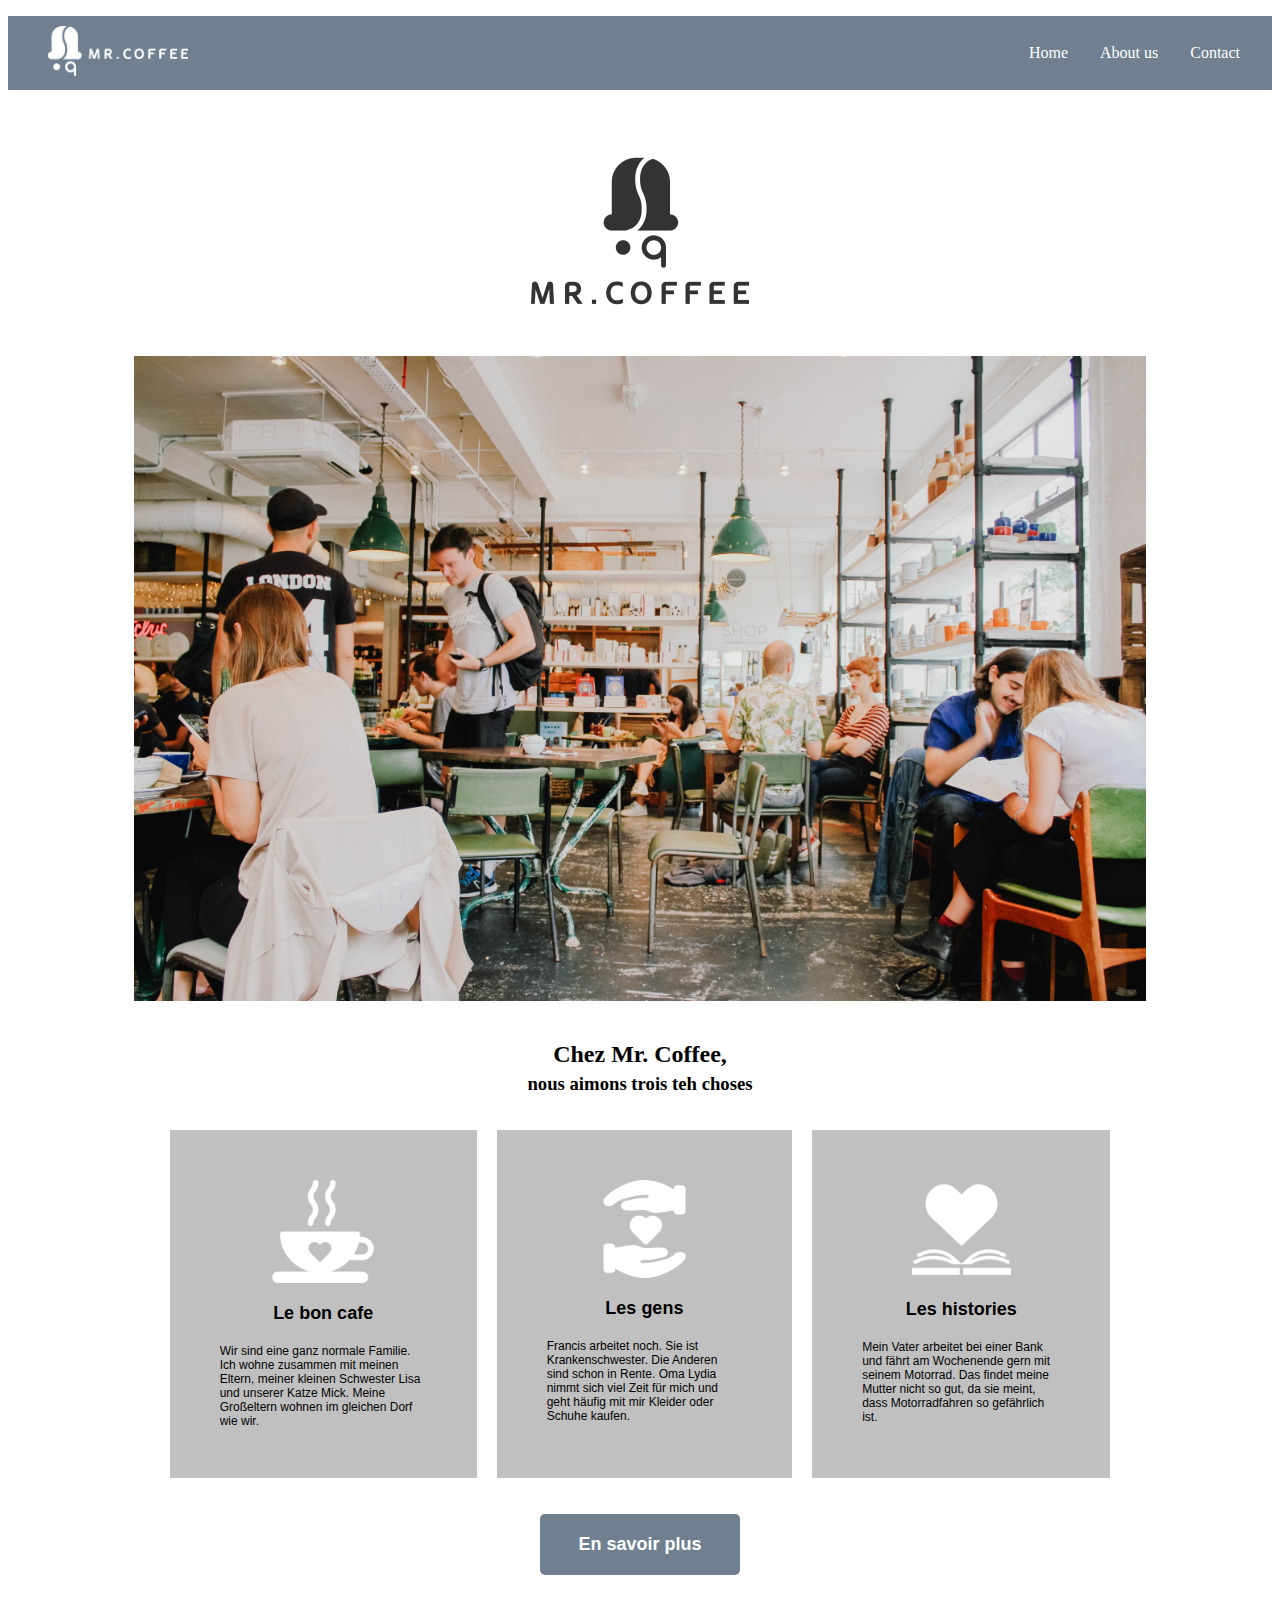
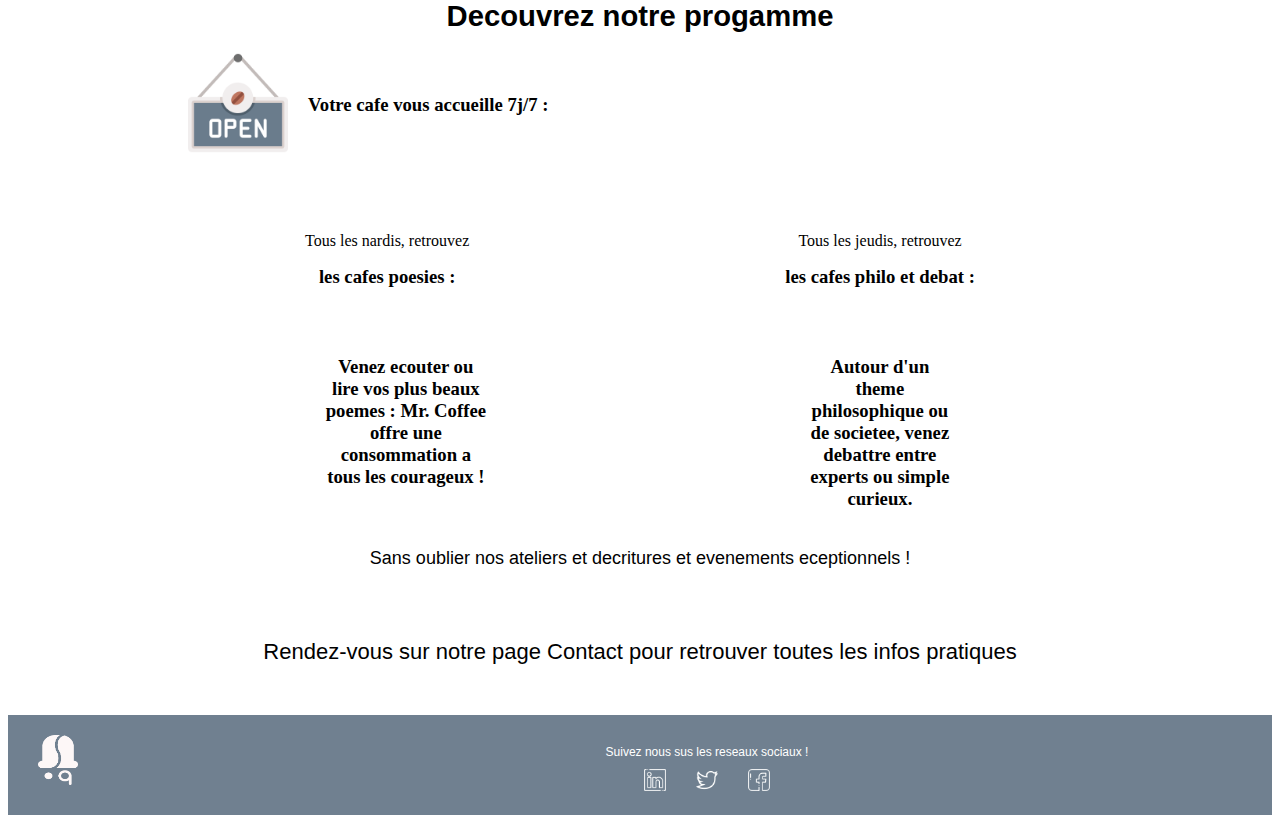
<file: www/index.html>
<!DOCTYPE html>
<html lang="en">
  <head>
    <meta charset="UTF-8" />
    <meta http-equiv="X-UA-Compatible" content="IE=edge" />
    <meta name="viewport" content="width=device-width, initial-scale=1.0" />
    <title>Coffee House</title>
    <link rel="stylesheet" href="application.css" />
  </head>
  <body>
    <header>
      <nav>
        <ul class="navbar">
          <li class="navitem">
            <img
              class="header-image"
              src="./assets/full_logo_white.png"
              alt="Logo"
            />
          </li>
          <li class="navitem"><a href="./index.html">Home</a></li>
          <li class="navitem"><a href="./about.html">About us</a></li>
          <li class="navitem"><a href="./contact.html">Contact</a></li>
        </ul>
      </nav>
    </header>
    <div class="centre-logo">
      <img src="./assets/logo_mrcoffee.png" alt="dark coffee logo" />
    </div>

    <div class="cover-pic">
      <img src="./assets/mr_coffee_salle.jpg" alt="large pic" />
    </div>

    <div class="caption-container1">
      <h2>Chez Mr. Coffee,</h2>
    </div>

    <div class="caption-container2">
      <h3>nous aimons trois teh choses</h3>
    </div>

    <div class="holding-container">
      <div class="internal-container">
        <img class="cafe" src="./assets/icon_café.png" width="50%" />
        <h2>Le bon cafe</h2>
        <span
          >Wir sind eine ganz normale Familie. Ich wohne zusammen mit meinen
          Eltern, meiner kleinen Schwester Lisa und unserer Katze Mick. Meine
          Großeltern wohnen im gleichen Dorf wie wir.</span
        >
      </div>

      <div class="internal-container">
        <img class="gen" src="./assets/icon_gens.png" width="50%" />
        <h2>Les gens</h2>
        <span>
          Francis arbeitet noch. Sie ist Krankenschwester. Die Anderen sind
          schon in Rente. Oma Lydia nimmt sich viel Zeit für mich und geht
          häufig mit mir Kleider oder Schuhe kaufen.</span
        >
      </div>

      <div class="internal-container">
        <img class="histories" src="./assets/icon_histoires.png" width="50%" />
        <h2>Les histories</h2>
        <span
          >Mein Vater arbeitet bei einer Bank und fährt am Wochenende gern mit
          seinem Motorrad. Das findet meine Mutter nicht so gut, da sie meint,
          dass Motorradfahren so gefährlich ist.</span
        >
      </div>
    </div>

    <a href="button" class="btn">En savoir plus</a>

    <div class="caption-container3">
      <h3>Decouvrez notre progamme</h3>
    </div>

    <div class="imagewithsentence">
      <img class="hanging-pic" src="./assets/icon_open.png" alt="openlogo" />

      <h3>Votre cafe vous accueille 7j/7 :</h3>
    </div>

    <div class="sentence-containers">
      <div class="row1">
        <div class="card-01"><p>Tous les nardis, retrouvez</p>
            <h3>les cafes poesies :</h3>
          
        </div>

        <div class="card-02"><p>Tous les jeudis, retrouvez</p>
            <h3>les cafes philo et debat :</h3></div>
          
        </div>
      </div>

      <div class="row2">
        <div class="card01">
          <h3>
            Venez ecouter ou lire vos plus beaux poemes : Mr. Coffee offre une
            consommation a tous les courageux !
          </h3>
        </div>

        <div class="card02">
          <h3>
            Autour d'un theme philosophique ou de societee, venez debattre entre
            experts ou simple curieux.
          </h3>
        </div>
      </div>
    </div>

    <div class="last-sentence">
      Sans oublier nos ateliers et decritures et evenements eceptionnels !
    </div>

    <div class="last-para">
      Rendez-vous sur notre page Contact pour retrouver toutes les infos
      pratiques
    </div>

    <footer>
      <div class="footercolour">
        <img
          class="bottom-logo"
          src="./assets/logo_blanc.png"
          alt="bottomlogo"
        />
        <div class="logowithsentence">
          <div class="footer-sentence">
            Suivez nous sus les reseaux sociaux !
          </div>

          <div class="socialmedialogo">
            <img src="./assets/logo_linkedin.png" alt="linkedinlogo" />
            <img src="./assets/logo_twitter.png" alt="twitterlogo" />
            <img src="./assets/logo_facebook.png" alt="fblogo" />
          </div>
        </div>
      </div>
    </footer>
  </body>
</html>
</file>
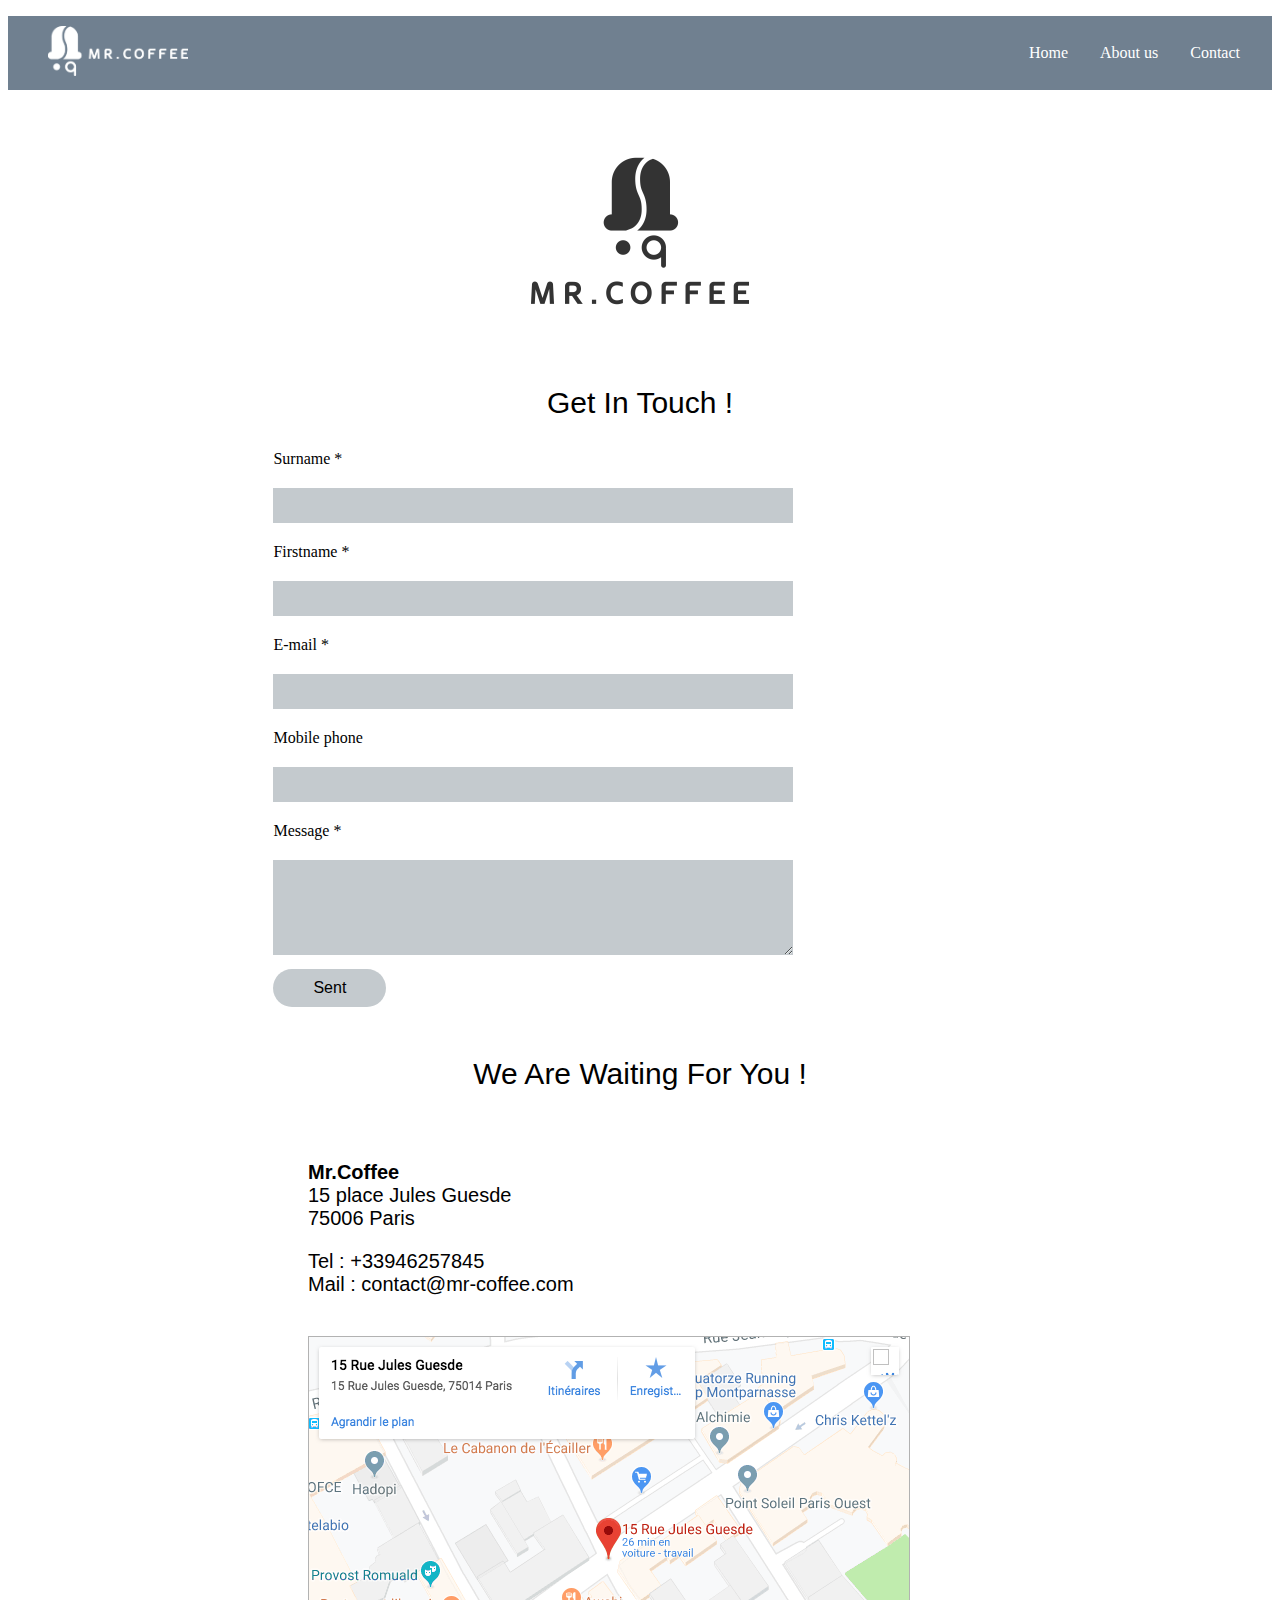
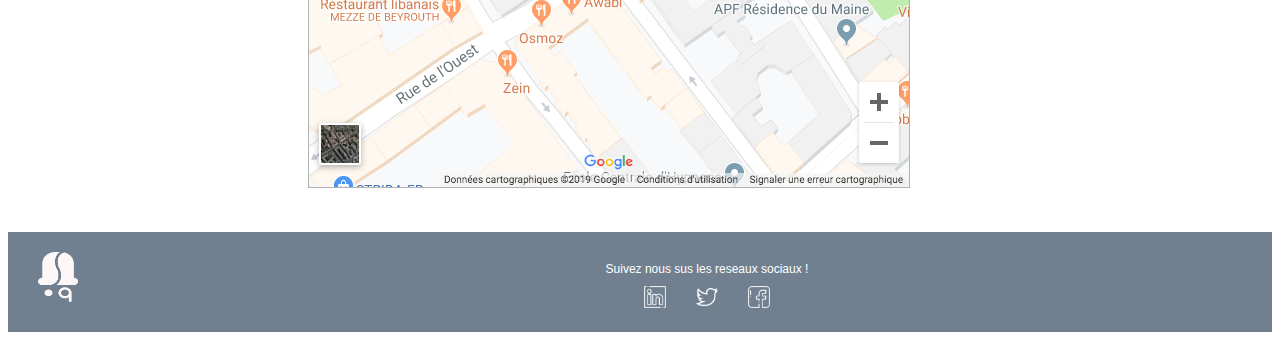
<file: www/contact.html>
<!DOCTYPE html>
<html lang="en">
  <head>
    <meta charset="UTF-8" />
    <meta http-equiv="X-UA-Compatible" content="IE=edge" />
    <meta name="viewport" content="width=device-width, initial-scale=1.0" />
    <title>Coffee House</title>
    <link rel="stylesheet" href="form.css" />
  </head>
  <body>
    <header>
      <nav>
        <ul class="navbar">
          <li class="navitem">
            <img
              class="header-image"
              src="./assets/full_logo_white.png"
              alt="Logo"
            />
          </li>
          <li class="navitem"><a href="./index.html">Home</a></li>
          <li class="navitem"><a href="./about.html">About us</a></li>
          <li class="navitem"><a href="./contact.html">Contact</a></li>
        </ul>
      </nav>
    </header>
    <div class="centre-logo">
      <img src="./assets/logo_mrcoffee.png" alt="dark coffee logo" />
    </div>
    <div class="first-sentence">
      <p>Get In Touch !</p>
    </div>

    <section class="contactform">
      <form onsubmit="event.preventDefault();">
        <div>
          <label for="surname">Surname *</label>
          <input type="text" name="surname" id="surname" required />
          <small id="surnamerror" class="error"></small>
        </div>
        <div>
          <label for="name">Firstname *</label>
          <input type="text" name="firstname" id="firstname" required />
          <small id="firstnameerror" class="error"></small>
        </div>
        <div>
          <label for="email">E-mail *</label>
          <input type="text" name="email" id="email" required />
          <small id="emailerror" class="error"></small>
        </div>
        <div>
          <label for="mobile">Mobile phone </label>
          <input type="text" name="mobile" id="mobile" />
          <small id="mobileerror" class="error"></small>
        </div>
        <div>
          <label for="message">Message *</label>
          <textarea name="message" id="message" cols="30" rows="5" required>
          </textarea>
          <small id="messageerror" class="error"></small>
        </div>
        <button id="open">Sent</button>
        <div class="modal-container" id="modal_container">
          <div class="modal">
            <h2>Thank You :)</h2>
            <h3>Your message has sent.</h3>
            <p>
              We will try to answer them as soon as possile. See you soon at Mr.
              Coffee.
            </p>
            <button id="close">Close</button>
          </div>
        </div>
      </form>
    </section>
    <div class="second-sentence">
      <p>We Are Waiting For You !</p>
    </div>

    <div class="contactcontainer">
      <div class="content">
        <div class="address-details">
          <div class="topic"><b>Mr.Coffee</b></div>
          <div class="text-one">15 place Jules Guesde</div>
          <div class="text-two">75006 Paris</div>
        </div>
        <div class="mail-details">
          <div class="text-one">Tel : +33946257845</div>
          <div class="text-two">Mail : contact@mr-coffee.com</div>
        </div>
        <div class="image">
          <img src="./assets/carte_contact.png" alt="streetimage" />
        </div>
      </div>
    </div>
    <footer>
      <div class="footercolour">
        <img
          class="bottom-logo"
          src="./assets/logo_blanc.png"
          alt="bottomlogo"
        />
        <div class="logowithsentence">
          <div class="footer-sentence">
            Suivez nous sus les reseaux sociaux !
          </div>

          <div class="socialmedialogo">
            <img src="./assets/logo_linkedin.png" alt="linkedinlogo" />
            <img src="./assets/logo_twitter.png" alt="twitterlogo" />
            <img src="./assets/logo_facebook.png" alt="fblogo" />
          </div>
        </div>
      </div>
    </footer>
    <script src="form.js"></script>
  </body>
</html>
</file>
<file: www/application.css>
:root {
  --primary: slategray;
  --secondary: #eea47fff;
  --light: #ffffff;
}

.navbar {
  background-color: var(--primary);
}

.header-image {
  height: 50px;
  padding: 10px 0px;
}

h3 {
  margin-top: 5px;
  margin-bottom: 0px;
}

h2 {
  margin-top: 0px;
  margin-bottom: 0px;
}

.navbar {
  display: flex;
  flex-direction: row;
  justify-content: flex-end;
  align-items: center;
}

.navitem {
  margin-right: 2rem;
  list-style: none;
}

.navitem a {
  text-decoration: none;
  color: var(--light);
}

.navitem a:hover {
  color: var(--secondary);
}

.navitem:first-child {
  margin-right: auto;
}

.centre-logo img {
  height: 250px;
  display: block;
  margin-left: auto;
  margin-right: auto;
}

.cover-pic img {
  height: 80%;
  width: 80%;
  display: block;
  margin-left: auto;
  margin-right: auto;
}

.caption-container1 {
  display: flex;
  align-items: center;
  justify-content: center;
  padding-top: 40px;
  padding-bottom: 0px;
}

.caption-container2 {
  display: flex;
  align-items: center;
  justify-content: center;
}

.holding-container {
  width: 80%;
  display: flex;
  box-sizing: border-box;
  flex-direction: row;
  padding: 2%;
  margin-left: auto;
  margin-right: auto;
}

.internal-container {
  display: flex;
  flex-direction: column;
  flex-grow: 1;
  background: silver;
  padding: 50px;
  margin: 10px;
  font-size: 12px;
  font-family: "roboto", sans-serif;
  align-items: center;
  gap: 20px;
}

.cafe {
  display: block;
  margin-left: auto;
  margin-right: auto;
}

.gen {
  display: block;
  margin-left: auto;
  margin-right: auto;
}

.histories {
  display: block;
  margin-left: auto;
  margin-right: auto;
}

.btn {
  display: block;
  margin-left: auto;
  margin-right: auto;
  font-family: "Roboto", sans-serif;
  font-size: 18px;
  font-weight: bold;
  background: slategray;
  width: 160px;
  padding: 20px;
  text-align: center;
  text-decoration: none;
  color: #ffffff;
  border-radius: 5px;
  cursor: pointer;
}

.caption-container3 {
  display: flex;
  align-items: center;
  justify-content: center;
  padding: 20px;
  font-family: "Roboto", sans-serif;
  font-size: 25px;
}

.hanging-pic {
  height: 100px;
}

.imagewithsentence {
  display: flex;
  align-items: flex-start;
  padding-left: 180px;
  gap: 20px;
}

.imagewithsentence h3 {
  align-self: center;
}

.sentence-containers {
  column-gap: 5px;
}

.row1 {
  width: 100%;
  display: flex;
  align-content: flex-start;
  justify-content: center;
  gap: 25%;
  padding-top: 5%;
  text-align: center;
}

.row2 {
  width: 100%;
  display: flex;
  align-content: flex-start;
  justify-content: space-around;
  gap: 25%;
  padding-top: 5%;
  padding-bottom: 3%;
  text-align: center;
}

.card01 {
  padding-left: 25%;
}

.card02 {
  padding-right: 25%;
}

.last-sentence {
  font-family: "Roboto", sans-serif;
  font-size: 18px;
  text-align: center;
  padding-bottom: 70px;
}

.last-para {
  font-family: "Roboto", sans-serif;
  font-size: 22px;
  text-align: center;
  padding-bottom: 50px;
}

.footercolour {
  background: slategrey;
  text-transform: none;
  height: 80px;
  padding: 10px 10px;
  display: flex;
  gap: 30px;
}

.footer-sentence {
  display: flex;
  text-align: center;
  font-family: "Roboto", sans-serif;
  font-size: 12px;
  padding-top: 20px;
  color: #ffffff;
}

.socialmedialogo {
  display: flex;
  align-items: center;
  justify-content: center;
  gap: 30px;
}

.socialmedialogo img {
  height: 22px;
}

.bottom-logo {
  height: 50px;
  width: 40px;
  align-self: flex-start;
  margin-right: 40%;
  padding-left: 20px;
  padding-top: 10px;
}

.logowithsentence {
  display: flex;
  flex-direction: column;
  gap: 10px;
}

/* About us */

.image img {
  height: 700px;
  width: 500px;
}

.secondimage img {
  height: 600px;
  width: 600px;
}

/* Contact */
.first-sentence {
  font-size: 30px;
  font-family: "Roboto", sans-serif;
  text-align: center;
}

.second-sentence {
  font-size: 30px;
  font-family: "Roboto", sans-serif;
  text-align: center;
  padding-top: 20px;
}

.content-container {
  display: flex;
  margin: 20px 20px;
  gap: 60px;
}

.sentence-section {
  margin-top: 50px;
  margin-left: 50px;
  margin-right: 50px;
}

.sentence-section h2 {
  font-size: 40px;
}

.section-container {
  display: flex;
  gap: 100px;
  padding: 50px 70px;
}

.contactcontainer {
  padding: 40px;
  padding-left: 300px;
}
.address-details {
  font-size: 20px;
  font-family: "Roboto", sans-serif;
  padding-bottom: 20px;
}

.mail-details {
  font-size: 20px;
  font-family: "Roboto", sans-serif;
  padding-bottom: 40px;
}
.content .image {
  align-content: center;
  justify-content: center;
}
label {
  display: block;
  margin: 20px 0;
}

input,
textarea {
  width: 50%;
  padding: 10px;
  background: #c4cace;
  border: none;
}
.formformat {
  padding-left: 21%;
}
input[type="submit"] {
  margin-top: 20px;
  width: 12%;
  max-width: 200px;
  background: linear-gradient(to right, RGB(112, 128, 144));
  font-size: 14px;
  cursor: pointer;
  border-radius: 3px;
}

@media screen and (max-width: 768px) {
  .holding-container {
    flex-direction: column;
  }

  .logowithsentence {
    margin-left: -100px;
  }

  .imagewithsentence {
    margin-left: -100px;
  }

  .content-container {
    flex-direction: column;
  }
  .section-container {
    flex-direction: column;
    padding: 0px 20px;
    gap: 10px;
  }

  .image img {
    padding-left: 50px;
  }

  .secondimage img {
    padding-left: 50px;
    padding-top: 50px;
  }
  .sentence-section {
    padding-bottom: 50px;
  }

  .contactcontainer {
    padding-left: 50px;
  }

  .contactcontainer img {
    padding-left: 0px;
  }
  .second-sentence {
    padding-left: 12%;
  }
  .contactcontainer {
    padding-left: 22%;
  }
}
</file>
<file: www/form.css>
/* Contact Form */
:root {
  --primary: slategray;
  --secondary: #eea47fff;
  --light: #ffffff;
}

.navbar {
  background-color: var(--primary);
}

.header-image {
  height: 50px;
  padding: 10px 0px;
}

h3 {
  margin-top: 5px;
  margin-bottom: 0px;
}

h2 {
  margin-top: 0px;
  margin-bottom: 0px;
}

.navbar {
  display: flex;
  flex-direction: row;
  justify-content: flex-end;
  align-items: center;
}

.navitem {
  margin-right: 2rem;
  list-style: none;
}

.navitem a {
  text-decoration: none;
  color: var(--light);
}

.navitem a:hover {
  color: var(--secondary);
}

.navitem:first-child {
  margin-right: auto;
}

.centre-logo img {
  height: 250px;
  display: block;
  margin-left: auto;
  margin-right: auto;
}

.first-sentence {
  font-size: 30px;
  font-family: "Roboto", sans-serif;
  text-align: center;
}

.second-sentence {
  font-size: 30px;
  font-family: "Roboto", sans-serif;
  text-align: center;
  padding-top: 20px;
}

.content-container {
  display: flex;
  margin: 20px 20px;
  gap: 60px;
}

.sentence-section {
  margin-top: 50px;
  margin-left: 50px;
  margin-right: 50px;
}

.sentence-section h2 {
  font-size: 40px;
}

.section-container {
  display: flex;
  gap: 100px;
  padding: 50px 70px;
}

.contactcontainer {
  padding: 40px;
  padding-left: 300px;
}
.address-details {
  font-size: 20px;
  font-family: "Roboto", sans-serif;
  padding-bottom: 20px;
}

.mail-details {
  font-size: 20px;
  font-family: "Roboto", sans-serif;
  padding-bottom: 40px;
}
.content .image {
  align-content: center;
  justify-content: center;
}
label {
  display: block;
  margin: 20px 0;
}

input,
textarea {
  width: 50%;
  padding: 10px;
  background: #c4cace;
  border: none;
}
.contactform {
  padding-left: 21%;
}
input .button {
  margin-top: 20px;
  width: 12%;
  max-width: 200px;
  background: linear-gradient(to right, RGB(112, 128, 144));
  font-size: 14px;
  cursor: pointer;
  border-radius: 3px;
}
.footercolour {
  background: slategrey;
  text-transform: none;
  height: 80px;
  padding: 10px 10px;
  display: flex;
  gap: 30px;
}

.footer-sentence {
  display: flex;
  text-align: center;
  font-family: "Roboto", sans-serif;
  font-size: 12px;
  padding-top: 20px;
  color: #ffffff;
}

.socialmedialogo {
  display: flex;
  align-items: center;
  justify-content: center;
  gap: 30px;
}

.socialmedialogo img {
  height: 22px;
}

.bottom-logo {
  height: 50px;
  width: 40px;
  align-self: flex-start;
  margin-right: 40%;
  padding-left: 20px;
  padding-top: 10px;
}

.logowithsentence {
  display: flex;
  flex-direction: column;
  gap: 10px;
}
.button {
  border: 0;
  border-radius: 5px;
  padding: 10px;
}

/* The Modal (background) */
.modal-container {
  display: none; /* Hidden by default */
  position: fixed; /* Stay in place */
  z-index: 0; /* Sit on top */
  padding-top: 100px; /* Location of the box */
  left: 0;
  top: 0;
  width: 100%; /* Full width */
  height: 100%; /* Full height */
  overflow: auto; /* Enable scroll if needed */
  background-color: rgb(0, 0, 0); /* Fallback color */
  background-color: rgba(0, 0, 0, 0.4); /* Black w/ opacity */
}

/* Modal Content */
.modal {
  background-color: #fefefe;
  margin: auto;
  padding: 20px;
  border: 1px solid #888;
  width: 60%;
  text-align: center;
}

button {
  margin-top: 10px;
  border: none;
  padding: 10px 40px;
  text-align: center;
  text-decoration: none;
  display: inline-block;
  font-size: 16px;
  background: #c4cace;
  border-radius: 20px;
}

button:hover {
  border: 1px solid gray;
  cursor: pointer;
}

.error {
  color: red;
}

.modal h2 {
  margin: 0;
  font-family: "Roboto", sans-serif;
  font-size: 20px;
}
.modal h3 {
  font-size: 18px;
  font-family: "Roboto", sans-serif;
}
.modal p {
  font-family: "Roboto", sans-serif;
  font-size: 16px;
  opacity: 0.7;
}
@media screen and (max-width: 768px) {
  .holding-container {
    flex-direction: column;
  }

  .logowithsentence {
    margin-left: -100px;
  }

  .imagewithsentence {
    margin-left: -100px;
  }

  .content-container {
    flex-direction: column;
  }
  .section-container {
    flex-direction: column;
    padding: 0px 20px;
    gap: 10px;
  }

  .image img {
    padding-left: 50px;
  }

  .secondimage img {
    padding-left: 50px;
    padding-top: 50px;
  }
  .sentence-section {
    padding-bottom: 50px;
  }

  .contactcontainer {
    padding-left: 50px;
  }

  .contactcontainer img {
    padding-left: 0px;
  }
  .second-sentence {
    padding-left: 12%;
  }
  .contactcontainer {
    padding-left: 22%;
  }
}
</file>
